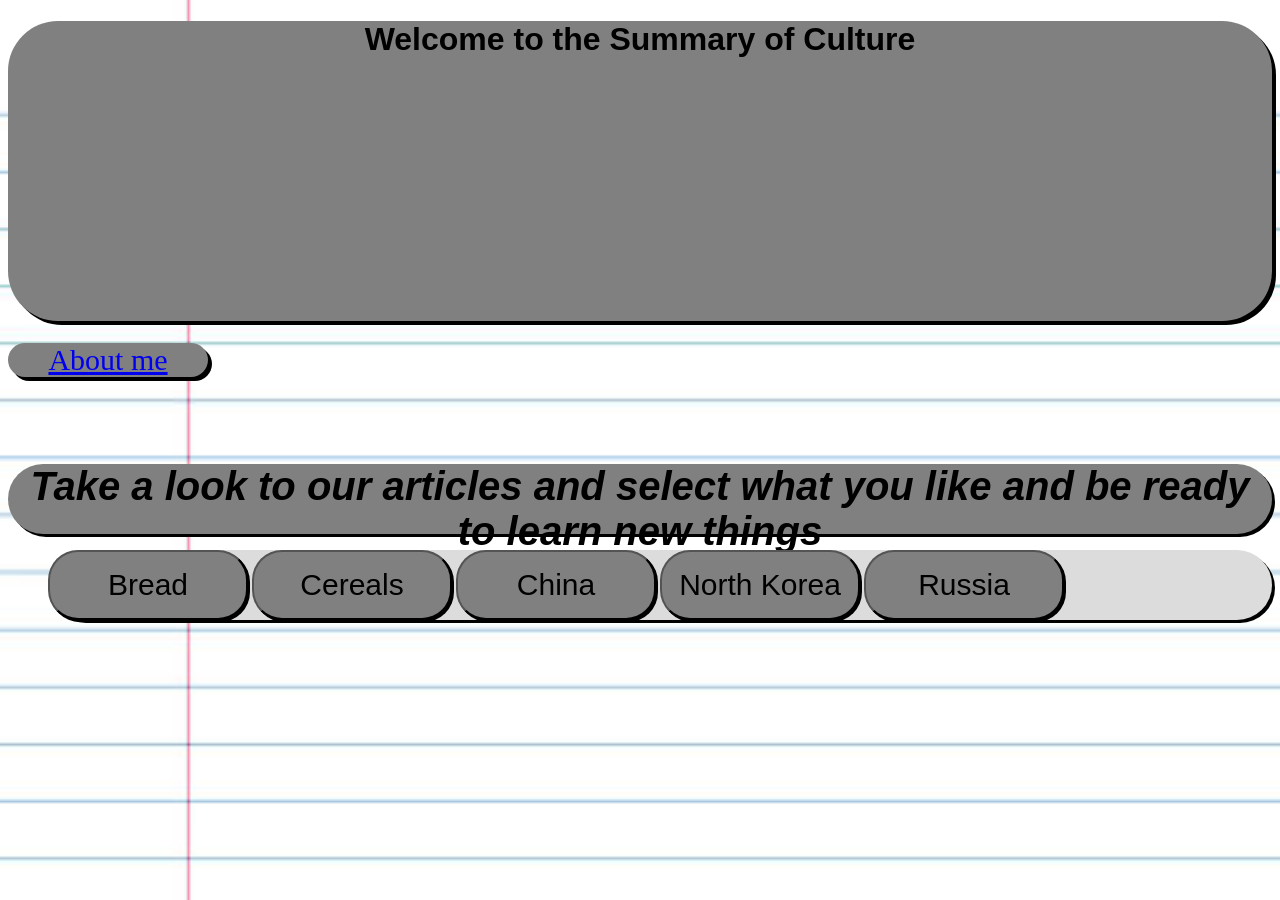
<file: index.html>
<!DOCTYPE html>

<html>
    <head>
        <title>Summary of Culture - Main</title>

        <meta name="viewport" content="width=device-width, initial-scale=1.0">


        <h1 class="Title"><div class="MainDiv">Welcome to the Summary of Culture</div></h1>
        
        <link rel="stylesheet" href="StyleSheets/stylemain.css">
        
        <div class="AboutMe"><a href="aboutMe.html">About me</a></div>

    </head>
    <body>
        <br>

        <br>

        <br>

        <div class="helpme"><h2 class="Text">Take a look to our articles and select what you like and be ready to learn new things</h2></div>


        <ul class="Articles">
            <dt><div class="hello">
                <a href="bread.html"><button class="Button">Bread</button></a>
                <a href="cereal.html"><button class="Button">Cereals</button></a>
                <a href="cina.html"><button class="Button">China</button></a>
                <a href="northkorea.html"><button class="Button">North Korea</button></a>
                <a href="Russia.html"><button class="Button">Russia</button></a>
            </div></dt>
        
        </ul>
    </body>
</html>
</file>
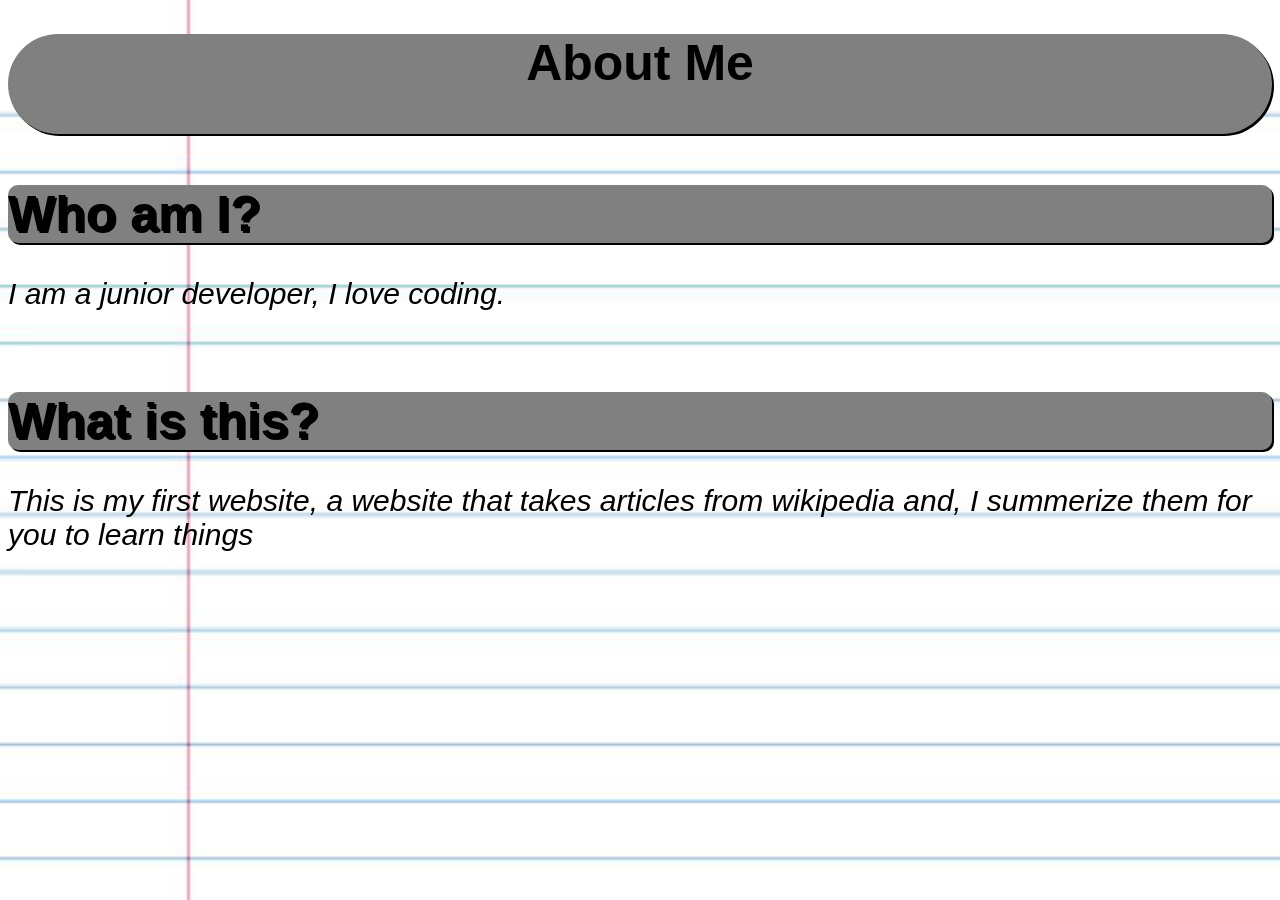
<file: aboutMe.html>
<!DOCTYPE html>
<html>
    <head>
        <title>Summary of Culture</title>
        <div class="Teit"><h1 class="title">About Me</h1></div>
        <link rel="stylesheet" href="StyleSheets/me.css">
        <br>
        <meta name="viewport" content="device-width, initial-scale=1.0">
    </head>

    <body>
        <h1 class="h1">Who am I?</h1>
        <p class="Text">I am a junior developer, I love coding.</p>

        <br>

        <h1 class="h1">What is this?</h1>
        <p class="Text">This is my first website, a website that takes articles from wikipedia and, I summerize them for you to learn things</p>
        
    </body>
</html>
</file>
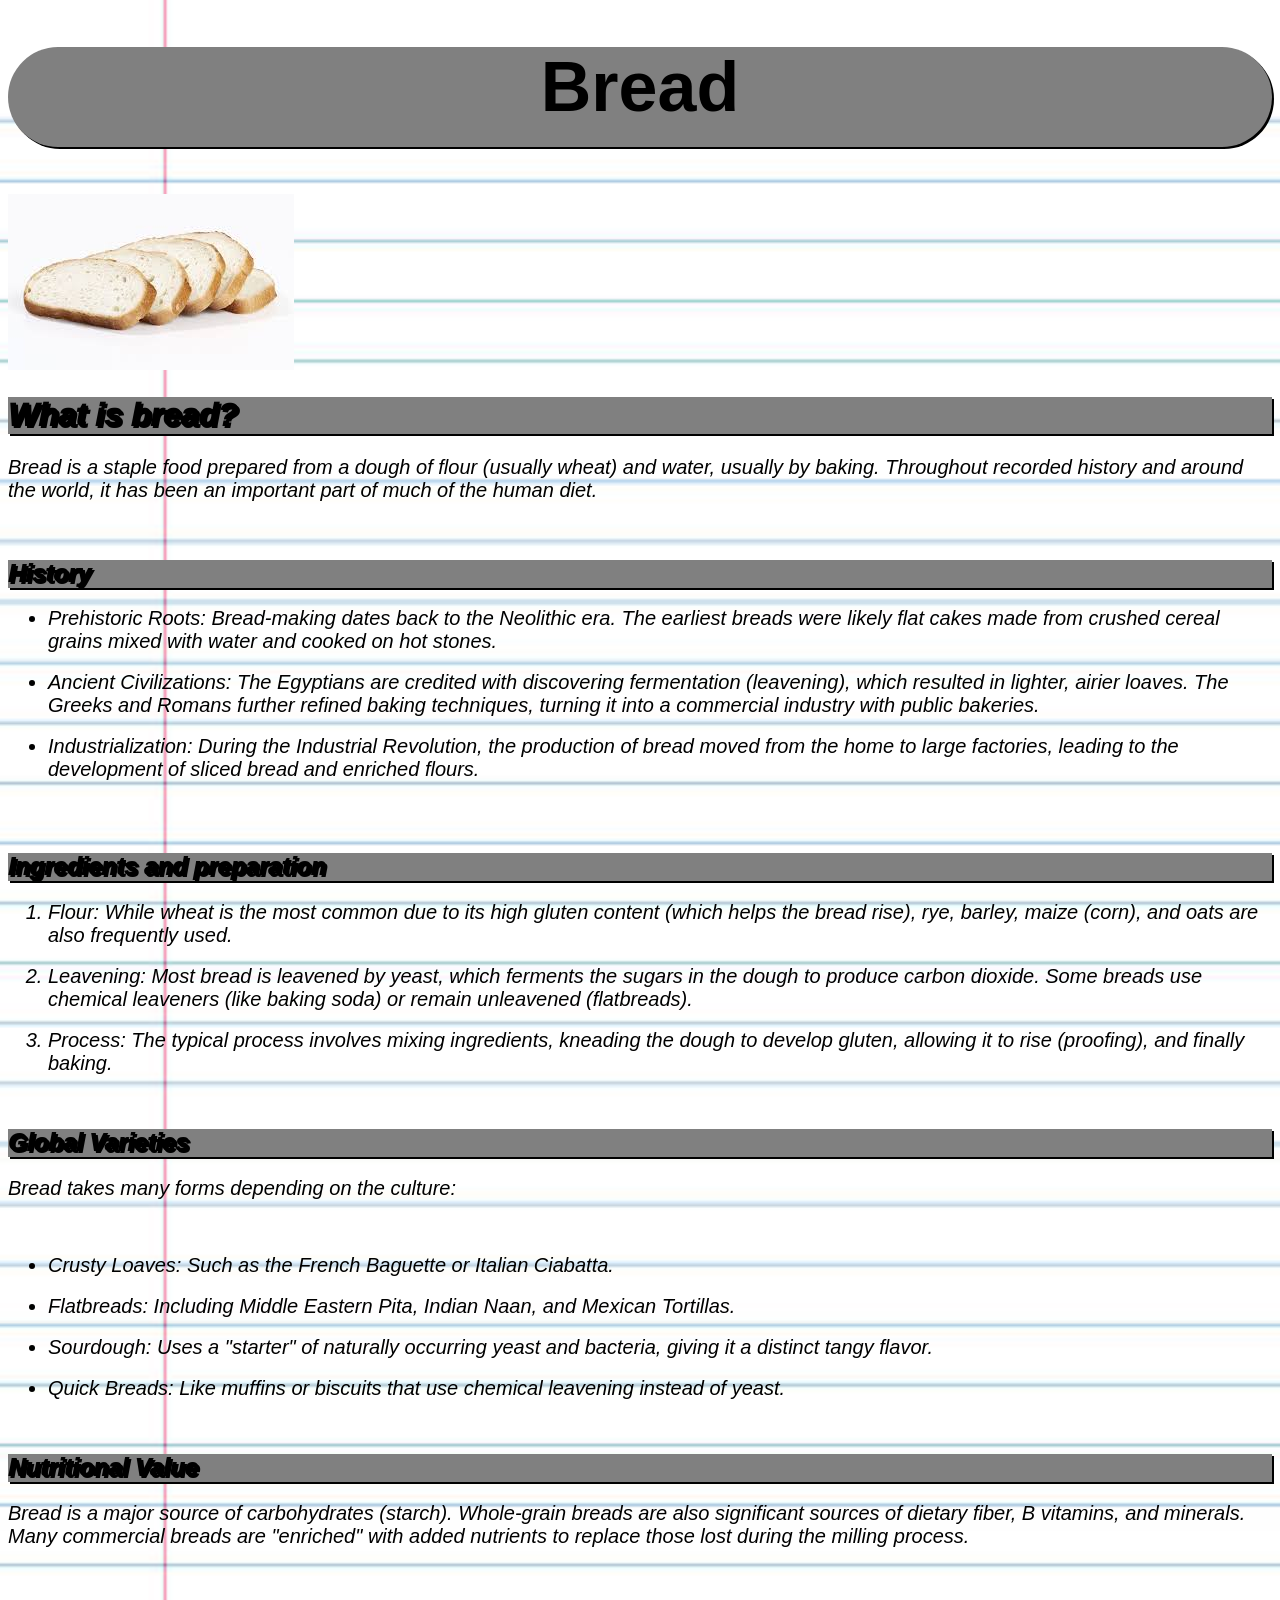
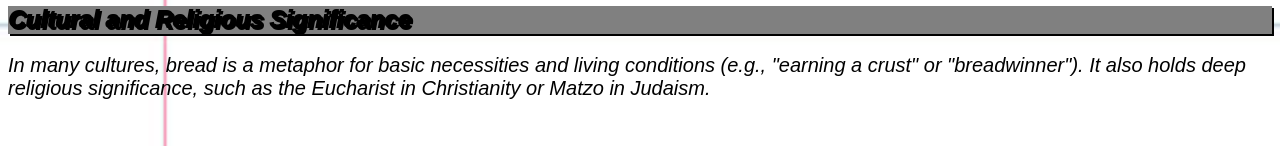
<file: bread.html>
<!DOCTYPE html>

<html>
    <head>
        <title>Summary of Culture - Bread</title>
        <h1 class="Title2"><div class="Title">Bread</div></h1>
        <link rel="stylesheet" href="StyleSheets/bread.css">

        <meta name="viewport" content="device-width, initial-scale=1.0">
    </head>


    <body>

        <img src="Assets/pane.jpg" class="Pane">
        <button class="egg" onclick="click2()">Easter Egg</button>

        <script>
            function click2(){
                let img = document.getElementsByClassName("Pane")[0];


                if (img.src.match("Assets/pane.jpg")) {
                    img.src = "Assets/uawshfiureahwtuhf8odsvhyushgioahew89fyq3ur9osfudg08pqh4weirufd08awsgyu.jpg";
                } else {
                    img.src = "Assets/pane.jpg";
                }
            }

        </script>
        
        <h1 class="Headers">What is bread?</h3>
        <p class="Text">Bread is a staple food prepared from a dough of flour (usually wheat) and water, usually by baking. Throughout recorded history and around the world, it has been an important part of much of the human diet.</p>
        <br>

        <h2 class="Headers">History</h2>
        <ul>
            <li class="Text">Prehistoric Roots: Bread-making dates back to the Neolithic era. The earliest breads were likely flat cakes made from crushed cereal grains mixed with water and cooked on hot stones.</li>
            <br>
            <li class="Text">Ancient Civilizations: The Egyptians are credited with discovering fermentation (leavening), which resulted in lighter, airier loaves. The Greeks and Romans further refined baking techniques, turning it into a commercial industry with public bakeries.</li>
            <br>
            <li class="Text">Industrialization: During the Industrial Revolution, the production of bread moved from the home to large factories, leading to the development of sliced bread and enriched flours.</li>
            <br>
        </ul>
        <br>

        <h2 class="Headers">Ingredients and preparation</h2>
        <ol>
            <li class="Text">Flour: While wheat is the most common due to its high gluten content (which helps the bread rise), rye, barley, maize (corn), and oats are also frequently used.</li>
            <br>
            <li class="Text">Leavening: Most bread is leavened by yeast, which ferments the sugars in the dough to produce carbon dioxide. Some breads use chemical leaveners (like baking soda) or remain unleavened (flatbreads).</li>
            <br>
            <li class="Text">Process: The typical process involves mixing ingredients, kneading the dough to develop gluten, allowing it to rise (proofing), and finally baking.</li>
        </ol>

        <br>
        <h2 class="Headers">Global Varieties</h2>
        <p class="Text">Bread takes many forms depending on the culture:</p>
        <br>

        <ul>
            <li class="Text">Crusty Loaves: Such as the French Baguette or Italian Ciabatta.</li>
            <br>
            <li class="Text">Flatbreads: Including Middle Eastern Pita, Indian Naan, and Mexican Tortillas.</li>
            <br>
            <li class="Text">Sourdough: Uses a "starter" of naturally occurring yeast and bacteria, giving it a distinct tangy flavor.</li>
            <br>
            <li class="Text">Quick Breads: Like muffins or biscuits that use chemical leavening instead of yeast.</li>
        
        </ul>

        <br>

        <h2 class="Headers">Nutritional Value</h2>
        <p class="Text">Bread is a major source of carbohydrates (starch). Whole-grain breads are also significant sources of dietary fiber, B vitamins, and minerals. Many commercial breads are "enriched" with added nutrients to replace those lost during the milling process.</p>
        <br>

        <h2 class="Headers">Cultural and Religious Significance</h2>
        <p class="Text">In many cultures, bread is a metaphor for basic necessities and living conditions (e.g., "earning a crust" or "breadwinner"). It also holds deep religious significance, such as the Eucharist in Christianity or Matzo in Judaism.</p>
        <br>

    </body>
</html>
</file>
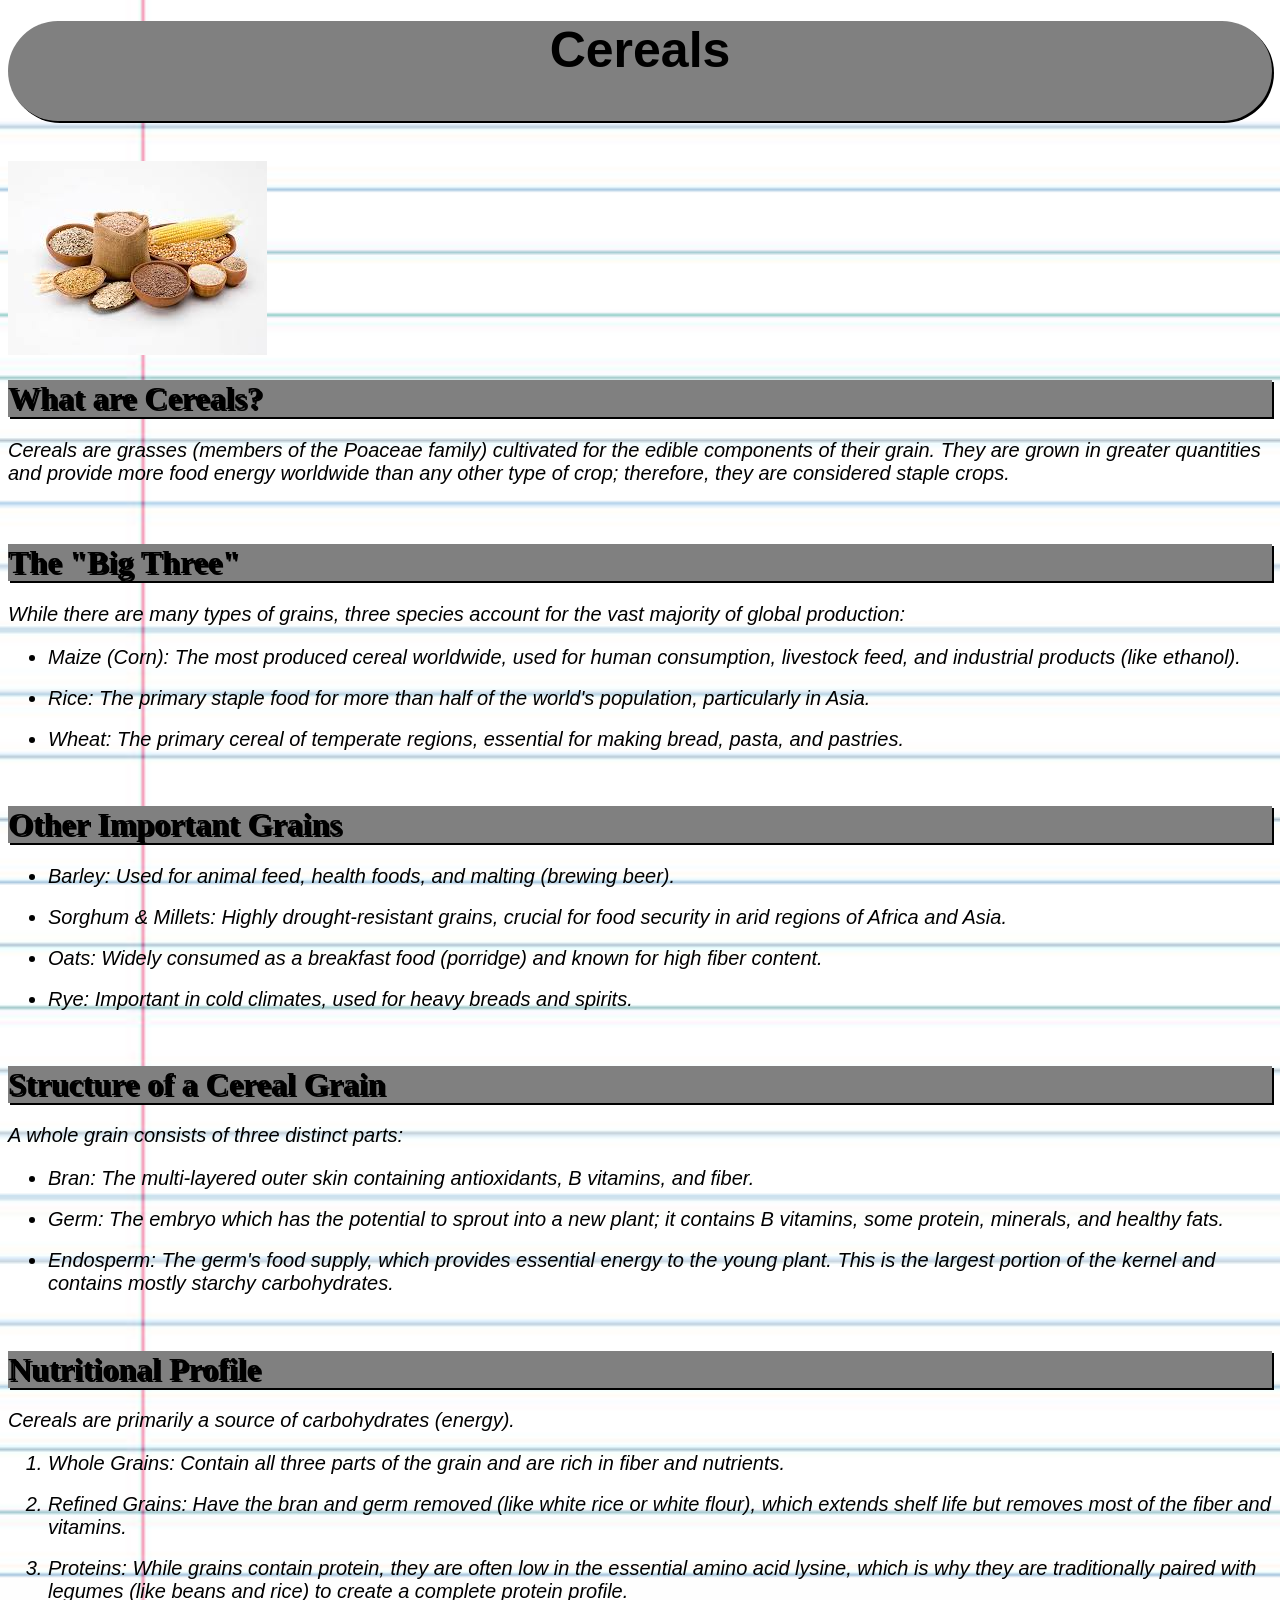
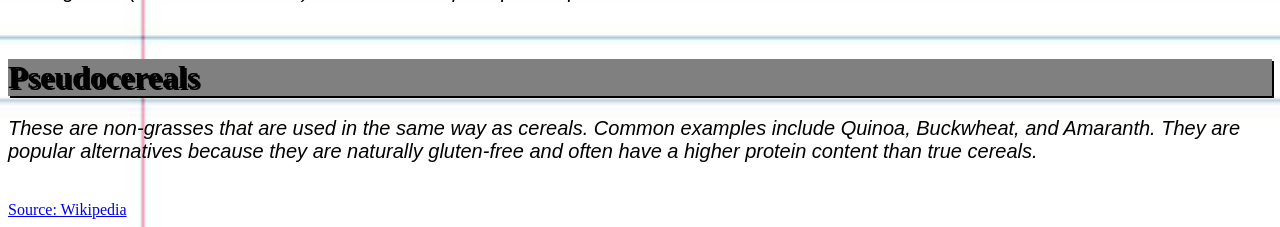
<file: cereal.html>
<!DOCTYPE html>

<html>
    <head>
        <title>Summary of Culture - Cereals</title>
        <link rel="stylesheet" href="StyleSheets/cereal.css">
        
        <h1 class="Title"><div class="Title2">Cereals</div></h1>

        <meta name="viewport" content="device-width, initial-scale=1.0">

        <br>
    </head>

    <body>

        <img src="Assets/cereals.jpg">

        <h1 class="h">What are Cereals?</h1>

        <p class="Text">Cereals are grasses (members of the Poaceae family) cultivated for the edible components of their grain. They are grown in greater quantities and provide more food energy worldwide than any other type of crop; therefore, they are considered staple crops.</p>

        <br>

        <h1 class="h">The "Big Three"</h1>

        <p class="Text">While there are many types of grains, three species account for the vast majority of global production:</p>

        <ul>
            <li class="Text">Maize (Corn): The most produced cereal worldwide, used for human consumption, livestock feed, and industrial products (like ethanol).</li>
            <br>
            <li class="Text">Rice: The primary staple food for more than half of the world's population, particularly in Asia.</li>
            <br>
            <li class="Text">Wheat: The primary cereal of temperate regions, essential for making bread, pasta, and pastries.</li>

        </ul>

        <br>

        <h1 class="h">Other Important Grains</h1>
        
        <ul>
            <li class="Text">Barley: Used for animal feed, health foods, and malting (brewing beer).</li>
            <br>
            <li class="Text">Sorghum & Millets: Highly drought-resistant grains, crucial for food security in arid regions of Africa and Asia.</li>
            <br>
            <li class="Text">Oats: Widely consumed as a breakfast food (porridge) and known for high fiber content.</li>
            <br>
            <li class="Text">Rye: Important in cold climates, used for heavy breads and spirits.</li>
        
        </ul>

        <br>

        <h1 class="h">Structure of a Cereal Grain</h1>

        <p class="Text">A whole grain consists of three distinct parts:</p>

        <ul>
            <li class="Text">Bran: The multi-layered outer skin containing antioxidants, B vitamins, and fiber.</li>
            <br>
            <li class="Text">Germ: The embryo which has the potential to sprout into a new plant; it contains B vitamins, some protein, minerals, and healthy fats.</li>
            <br>
            <li class="Text">Endosperm: The germ's food supply, which provides essential energy to the young plant. This is the largest portion of the kernel and contains mostly starchy carbohydrates.</li>

        </ul>

        <br>

        <h1 class="h">Nutritional Profile</h1>
        <p class="Text">Cereals are primarily a source of carbohydrates (energy).</p>
        
        <ol>
            <li class="Text">Whole Grains: Contain all three parts of the grain and are rich in fiber and nutrients.</li>
            <br>
            <li class="Text">Refined Grains: Have the bran and germ removed (like white rice or white flour), which extends shelf life but removes most of the fiber and vitamins.</li>
            <br>
            <li class="Text">Proteins: While grains contain protein, they are often low in the essential amino acid lysine, which is why they are traditionally paired with legumes (like beans and rice) to create a complete protein profile.</li>

        </ol>

        <br>

        <h1 class="h">Pseudocereals</h1>

        <p class="Text">These are non-grasses that are used in the same way as cereals. Common examples include Quinoa, Buckwheat, and Amaranth. They are popular alternatives because they are naturally gluten-free and often have a higher protein content than true cereals.</p>
        
        <br>

        <div class="sourcs"><a href="https://it.wikipedia.org/wiki/Cereali">Source: Wikipedia</a></div>
    </body>
</html>
</file>
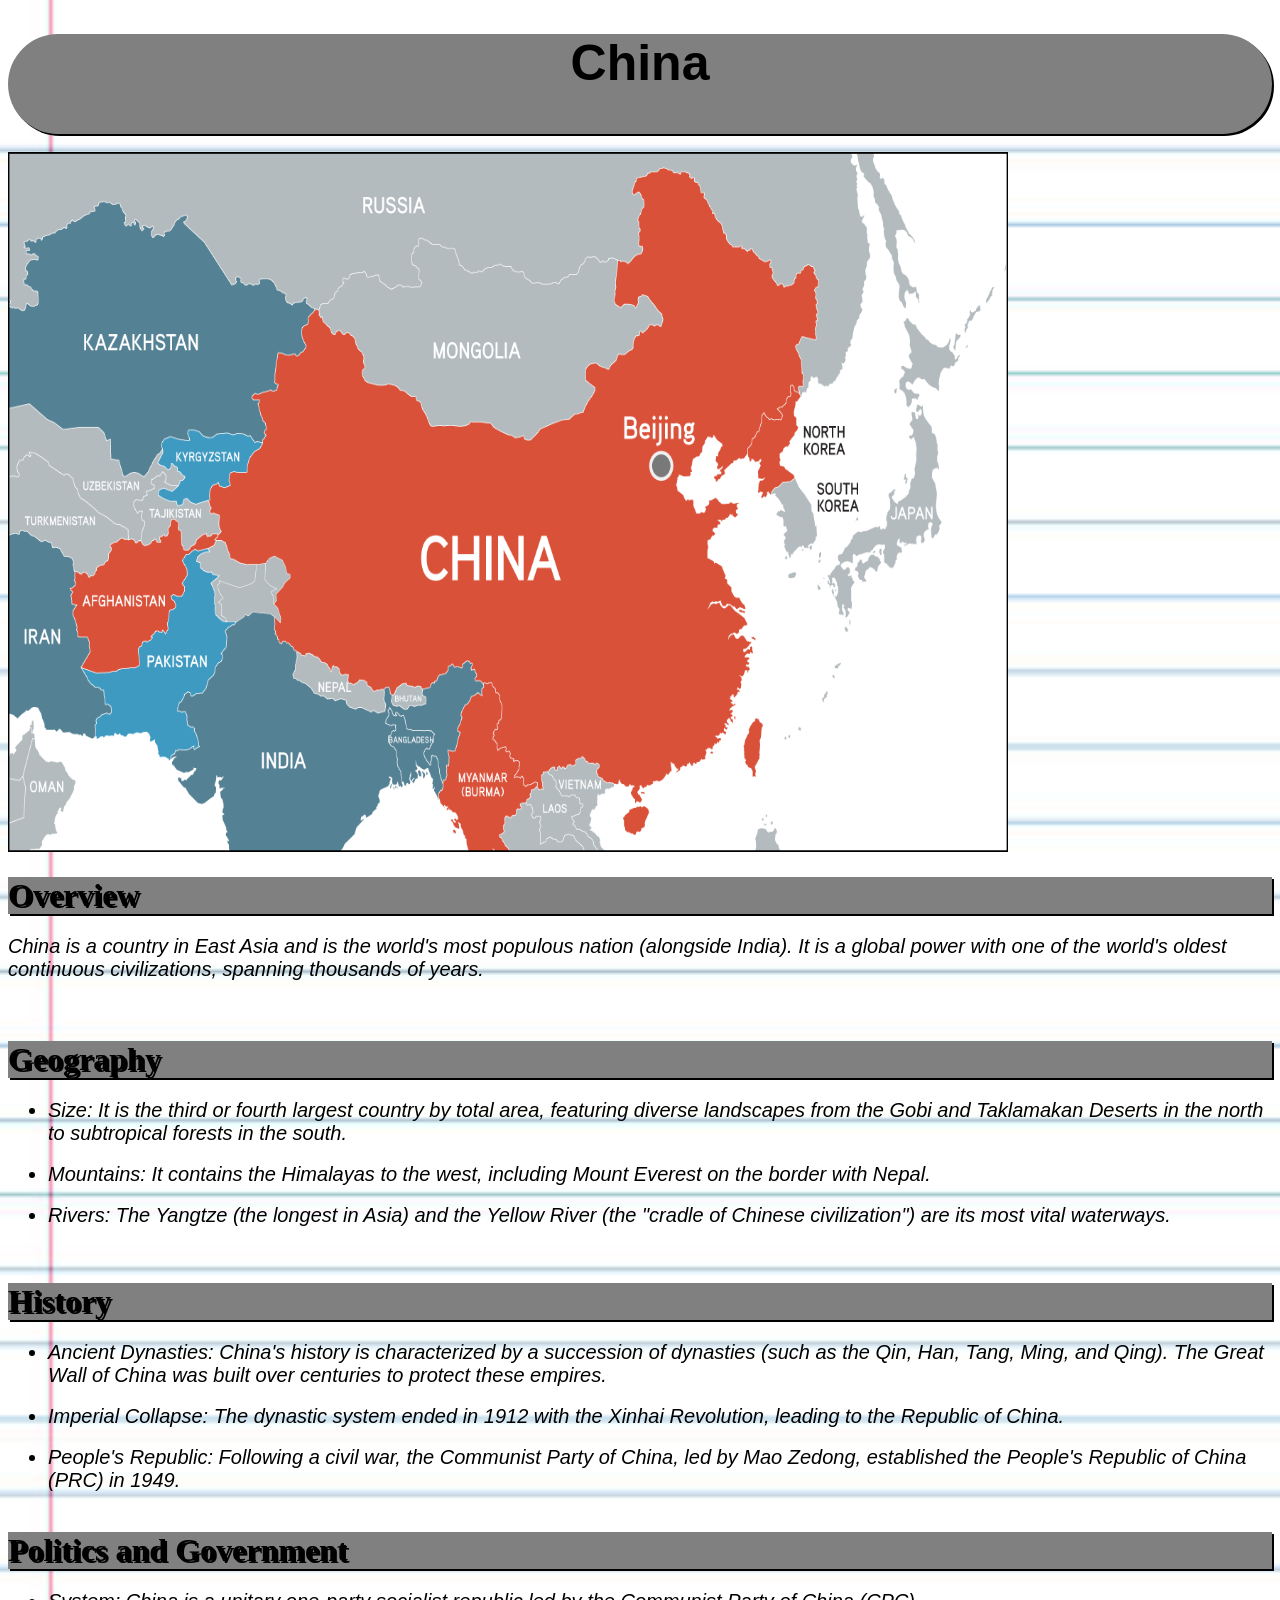
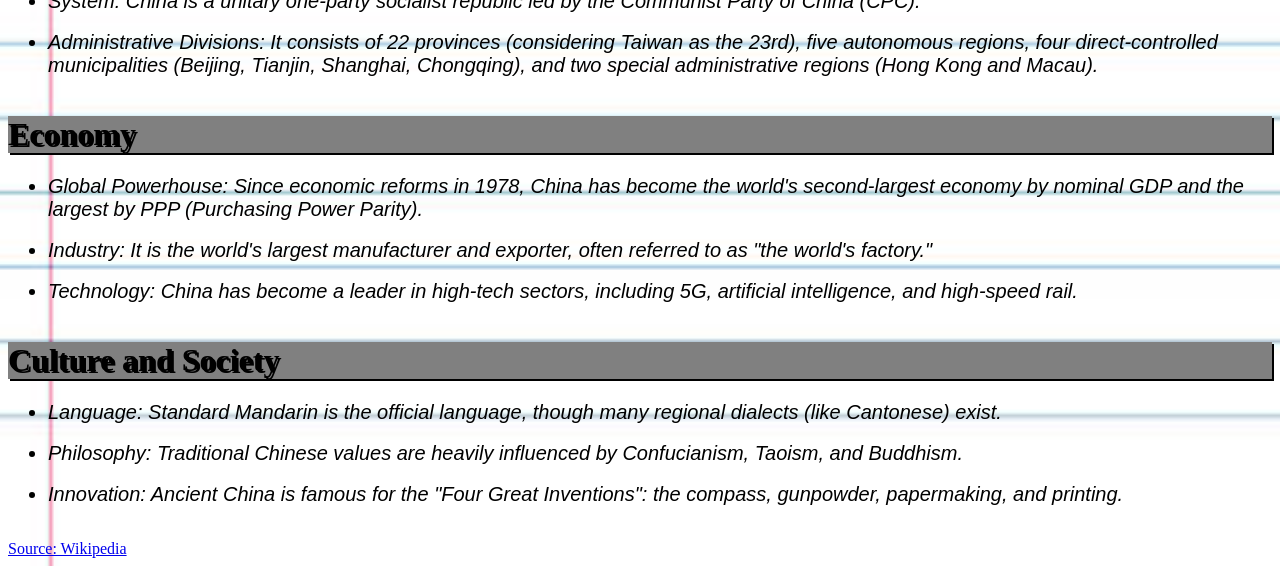
<file: cina.html>
<!DOCTYPE html>
<html>
    <head>
        <title>Summary of culture - China</title>
        <div class="title1"><h1 class="title2">China</h1></div>
        <link rel="stylesheet" href="StyleSheets/cina.css">
        <br>

        <meta name="viewport" content="device-width, initial-scale=1.0">
    </head>

    <body>

        <img src="Assets/China.png" class="china">
        <button class="button" onclick="click3()"></button>

        <script>
            function click3(){
                let img = document.getElementsByClassName("china")[0];

                if(img.src.match("Assets/China.png")) {
                    img.src = "Assets/idkman.png";
                } else {
                    img.src = "Assets/China.png"
                }

            }
        </script>

        <h1 class="h1">Overview</h1>
        <p class="Text">China is a country in East Asia and is the world's most populous nation (alongside India). It is a global power with one of the world's oldest continuous civilizations, spanning thousands of years.</p>

        <br>

        <h1 class="h1">Geography</h1>
        <ul>
            <li class="Text">Size: It is the third or fourth largest country by total area, featuring diverse landscapes from the Gobi and Taklamakan Deserts in the north to subtropical forests in the south.</li>
            <br>
            <li class="Text">Mountains: It contains the Himalayas to the west, including Mount Everest on the border with Nepal.</li>
            <br>
            <li class="Text">Rivers: The Yangtze (the longest in Asia) and the Yellow River (the "cradle of Chinese civilization") are its most vital waterways.</li>
        </ul>

        <br>

        <h1 class="h1">History</h1>
        <ul>
            <li class="Text">Ancient Dynasties: China's history is characterized by a succession of dynasties (such as the Qin, Han, Tang, Ming, and Qing). The Great Wall of China was built over centuries to protect these empires.</li>
            <br>
            <li class="Text">Imperial Collapse: The dynastic system ended in 1912 with the Xinhai Revolution, leading to the Republic of China.</li>
            <br>
            <li class="Text">People's Republic: Following a civil war, the Communist Party of China, led by Mao Zedong, established the People's Republic of China (PRC) in 1949.</li>
            <br>
        </ul>

        

        <h1 class="h1">Politics and Government</h1>
        <ul>
            <li class="Text">System: China is a unitary one-party socialist republic led by the Communist Party of China (CPC).</li>
            <br>
            <li class="Text">Administrative Divisions: It consists of 22 provinces (considering Taiwan as the 23rd), five autonomous regions, four direct-controlled municipalities (Beijing, Tianjin, Shanghai, Chongqing), and two special administrative regions (Hong Kong and Macau).</li>
            <br>
        </ul>

        <h1 class="h1">Economy</h1>
        <ul>
            <li class="Text">Global Powerhouse: Since economic reforms in 1978, China has become the world's second-largest economy by nominal GDP and the largest by PPP (Purchasing Power Parity).</li>
            <br>
            <li class="Text">Industry: It is the world's largest manufacturer and exporter, often referred to as "the world's factory."</li>
            <br>
            <li class="Text">Technology: China has become a leader in high-tech sectors, including 5G, artificial intelligence, and high-speed rail.</li>
            <br>
        </ul>

        <h1 class="h1">Culture and Society</h1>
        <ul>
            <li class="Text">Language: Standard Mandarin is the official language, though many regional dialects (like Cantonese) exist.</li>
            <br>
            <li class="Text">Philosophy: Traditional Chinese values are heavily influenced by Confucianism, Taoism, and Buddhism.</li>
            <br>
            <li class="Text">Innovation: Ancient China is famous for the "Four Great Inventions": the compass, gunpowder, papermaking, and printing.</li>

        </ul>
        <br>
        <a href="https://it.wikipedia.org/wiki/Cina">Source: Wikipedia</a>
    </body>
</html>
</file>
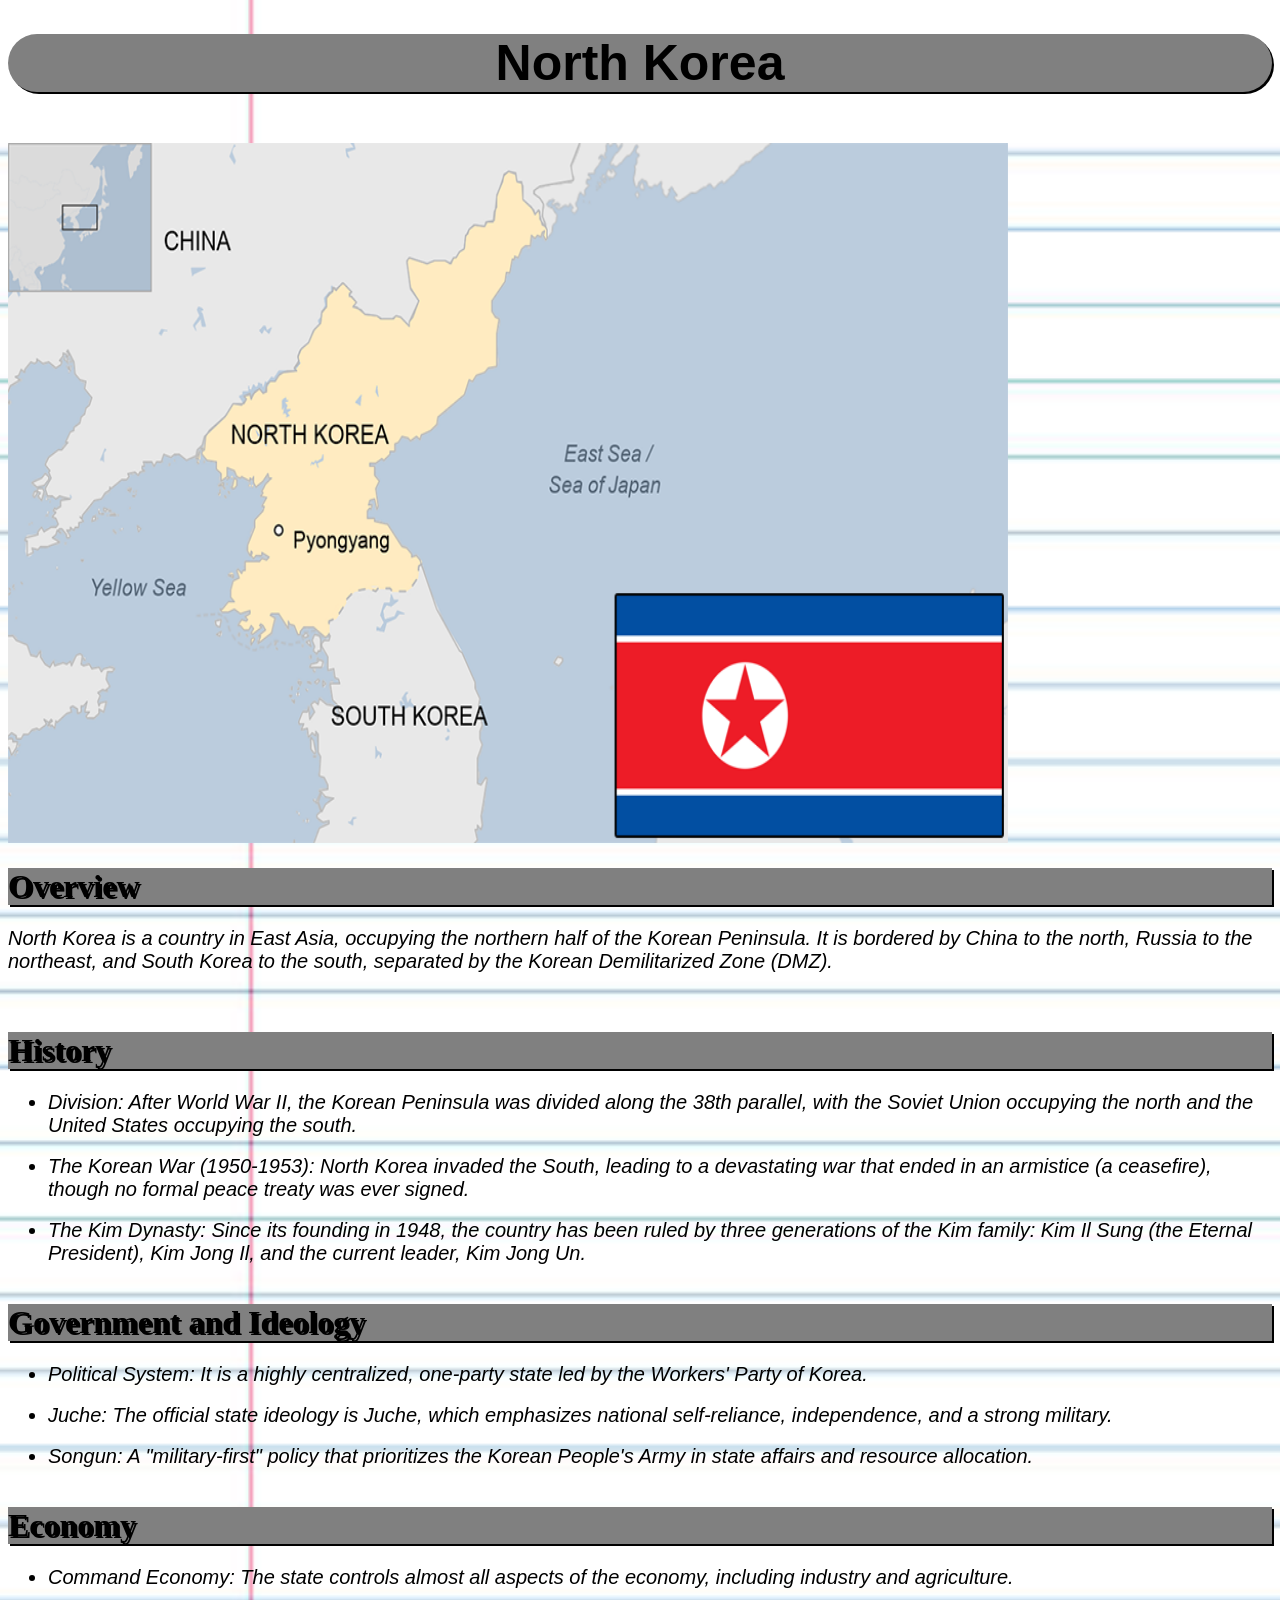
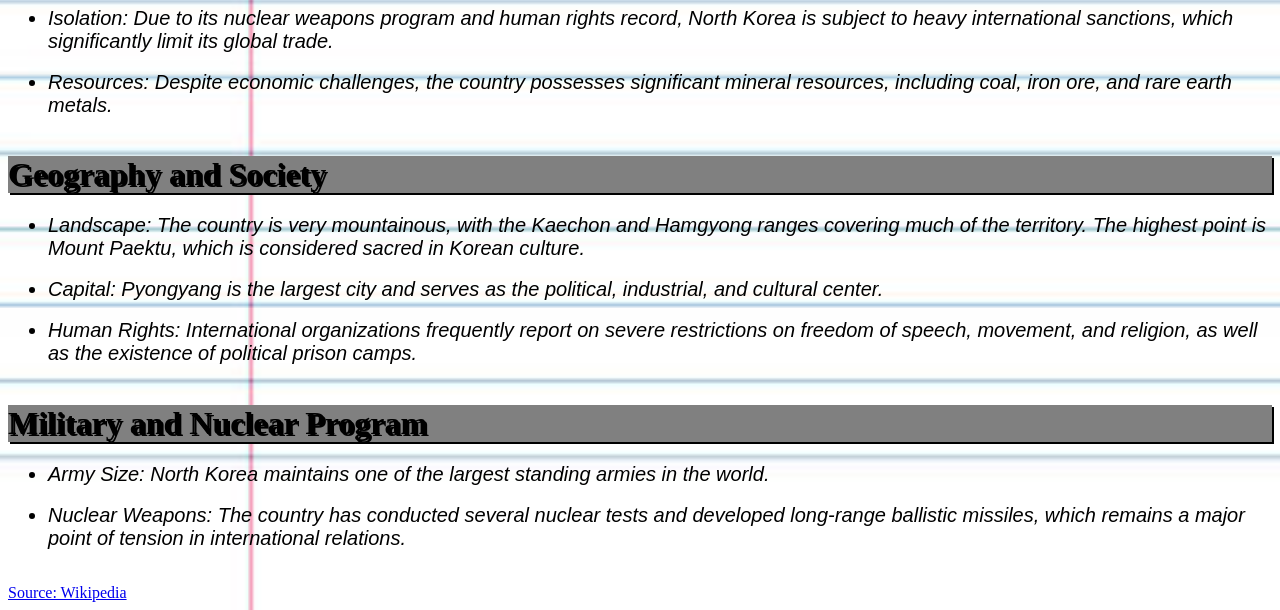
<file: northkorea.html>
<!DOCTYPE html>
<html>
    <head>
        <meta name="viewport" content="device-width, initial-scale=1.0">
        <title>Summary of Culture - North Korea</title>
        <link rel="stylesheet" href="StyleSheets/north.css">

        <div class="div"><h1 class="title">North Korea</h1></div>
    </head>

    <body>
        <br>

        <img src="Assets/northkorea.png" class="north">
        <button class="button" onclick="click5()"></button>

        <script>
            function click5() {
                let img = document.getElementsByClassName("north")[0];

                if(img.src.match("Assets/northkorea.png")) {
                    img.src = "Assets/no.png";
                } else {
                    img.src = "Assets/northkorea.png";
                }
            }
        </script>

        <h1 class="h">Overview</h1>
        <p class="text">North Korea is a country in East Asia, occupying the northern half of the Korean Peninsula. It is bordered by China to the north, Russia to the northeast, and South Korea to the south, separated by the Korean Demilitarized Zone (DMZ).</p>

        <br>

        <h1 class="h">History</h1>
        <ul>
            <li class="text">Division: After World War II, the Korean Peninsula was divided along the 38th parallel, with the Soviet Union occupying the north and the United States occupying the south.</li>
            <br>
            <li class="text">The Korean War (1950-1953): North Korea invaded the South, leading to a devastating war that ended in an armistice (a ceasefire), though no formal peace treaty was ever signed.</li>
            <br>
            <li class="text">The Kim Dynasty: Since its founding in 1948, the country has been ruled by three generations of the Kim family: Kim Il Sung (the Eternal President), Kim Jong Il, and the current leader, Kim Jong Un.</li>
            <br>
        </ul>

        <h1 class="h">Government and Ideology</h1>
        <ul>
            <li class="text">Political System: It is a highly centralized, one-party state led by the Workers' Party of Korea.</li>
            <br>
            <li class="text">Juche: The official state ideology is Juche, which emphasizes national self-reliance, independence, and a strong military.</li>
            <br>
            <li class="text">Songun: A "military-first" policy that prioritizes the Korean People's Army in state affairs and resource allocation.</li>
            <br>
        </ul>

        <h1 class="h">Economy</h1>

        <ul>
            <li class="text">Command Economy: The state controls almost all aspects of the economy, including industry and agriculture.</li>
            <br>
            <li class="text">Isolation: Due to its nuclear weapons program and human rights record, North Korea is subject to heavy international sanctions, which significantly limit its global trade.</li>
            <br>
            <li class="text">Resources: Despite economic challenges, the country possesses significant mineral resources, including coal, iron ore, and rare earth metals.</li>
            <br>
        </ul>

        <h1 class="h">Geography and Society</h1>

        <ul>
            <li class="text">Landscape: The country is very mountainous, with the Kaechon and Hamgyong ranges covering much of the territory. The highest point is Mount Paektu, which is considered sacred in Korean culture.</li>
            <br>
            <li class="text">Capital: Pyongyang is the largest city and serves as the political, industrial, and cultural center.</li>
            <br>
            <li class="text">Human Rights: International organizations frequently report on severe restrictions on freedom of speech, movement, and religion, as well as the existence of political prison camps.</li>
            <br>
        </ul>

        <h1 class="h">Military and Nuclear Program</h1>

        <ul>
            <li class="text">Army Size: North Korea maintains one of the largest standing armies in the world.</li>
            <br>
            <li class="text">Nuclear Weapons: The country has conducted several nuclear tests and developed long-range ballistic missiles, which remains a major point of tension in international relations.</li>
            <br>
        </ul>

        <a href="https://en.wikipedia.org/wiki/North_Korea">Source: Wikipedia</a>
    </body>
</html>
</file>
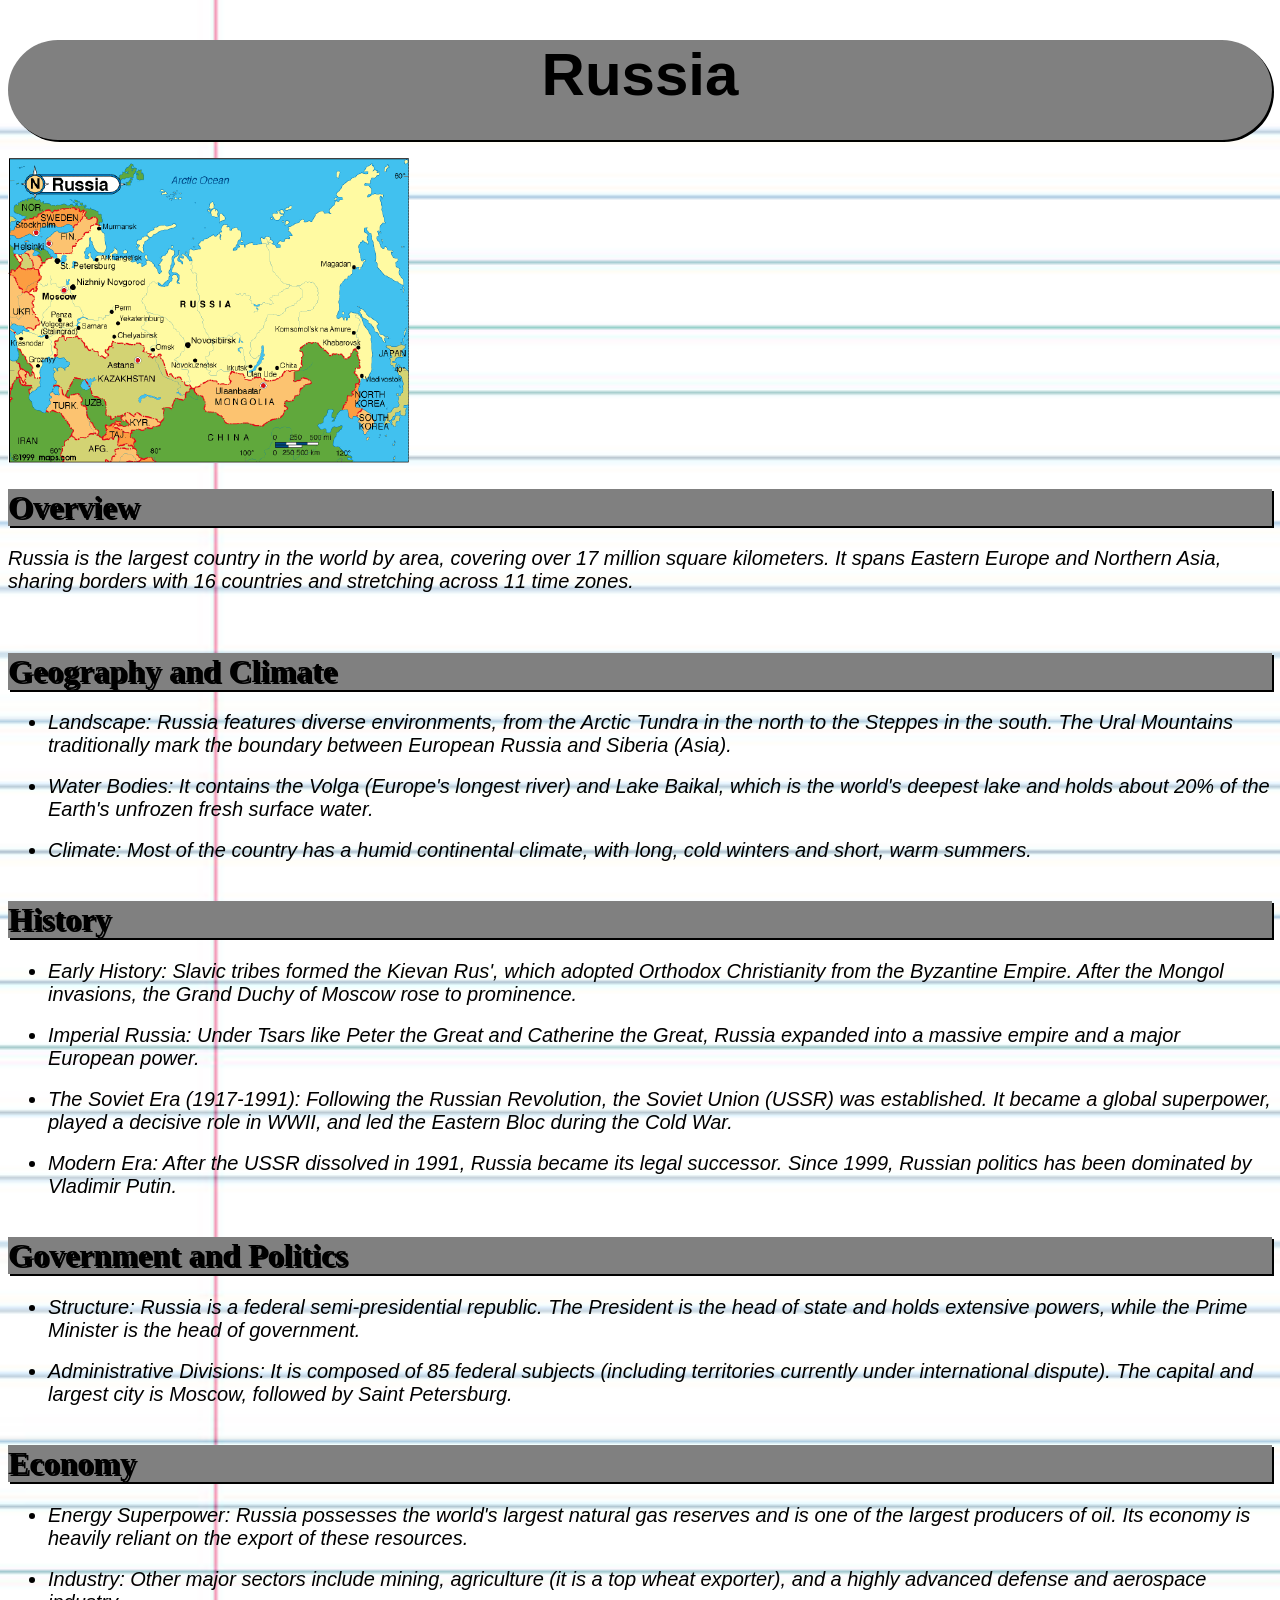
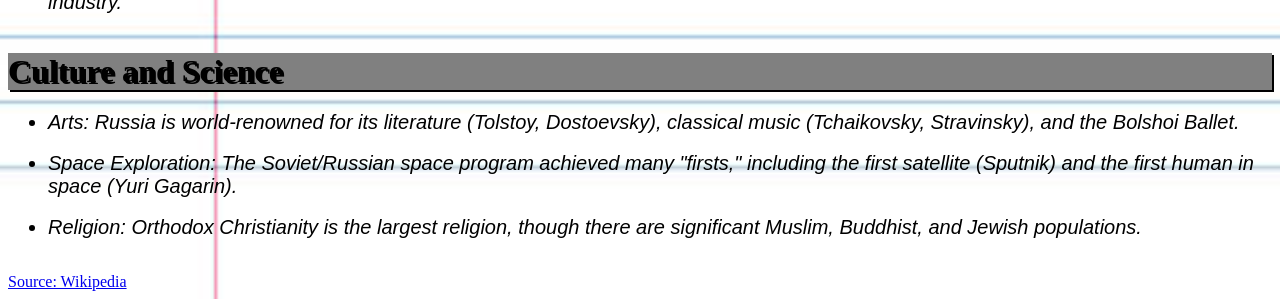
<file: Russia.html>
<!DOCTYPE html>
<html>
    <head>
        <title>Summary of Culture - Russia</title>

        <meta name="viewport" content="device-width, initial-scale=1.0">

        <link rel="stylesheet", href="StyleSheets/russia.css">

        <div class="div"><h1 class="head">Russia</h1></div>
        
    </head>

    <body>

        <br>

        <img src="Assets/Russia.gif">
        
        <h1 class="h">Overview</h1>
        <p class="text">Russia is the largest country in the world by area, covering over 17 million square kilometers. It spans Eastern Europe and Northern Asia, sharing borders with 16 countries and stretching across 11 time zones.</p>

        <br>

        <h1 class="h">Geography and Climate</h1>
        <ul>
            <li class="text">Landscape: Russia features diverse environments, from the Arctic Tundra in the north to the Steppes in the south. The Ural Mountains traditionally mark the boundary between European Russia and Siberia (Asia).</li>
            <br>
            <li class="text">Water Bodies: It contains the Volga (Europe's longest river) and Lake Baikal, which is the world's deepest lake and holds about 20% of the Earth's unfrozen fresh surface water.</li>
            <br>
            <li class="text">Climate: Most of the country has a humid continental climate, with long, cold winters and short, warm summers.</li>
            <br>
        </ul>

        <h1 class="h">History</h1>
        <ul>
            <li class="text">Early History: Slavic tribes formed the Kievan Rus', which adopted Orthodox Christianity from the Byzantine Empire. After the Mongol invasions, the Grand Duchy of Moscow rose to prominence.</li>
            <br>
            <li class="text">Imperial Russia: Under Tsars like Peter the Great and Catherine the Great, Russia expanded into a massive empire and a major European power.</li>
            <br>
            <li class="text">The Soviet Era (1917-1991): Following the Russian Revolution, the Soviet Union (USSR) was established. It became a global superpower, played a decisive role in WWII, and led the Eastern Bloc during the Cold War.</li>
            <br>
            <li class="text">Modern Era: After the USSR dissolved in 1991, Russia became its legal successor. Since 1999, Russian politics has been dominated by Vladimir Putin.</li>
            <br>
        </ul>

        <h1 class="h">Government and Politics</h1>
        <ul>
            <li class="text">Structure: Russia is a federal semi-presidential republic. The President is the head of state and holds extensive powers, while the Prime Minister is the head of government.</li>
            <br>
            <li class="text">Administrative Divisions: It is composed of 85 federal subjects (including territories currently under international dispute). The capital and largest city is Moscow, followed by Saint Petersburg.</li>
            <br>
        </ul>

        <h1 class="h">Economy</h1>
        <ul>
            <li class="text">Energy Superpower: Russia possesses the world's largest natural gas reserves and is one of the largest producers of oil. Its economy is heavily reliant on the export of these resources.</li>
            <br>
            <li class="text">Industry: Other major sectors include mining, agriculture (it is a top wheat exporter), and a highly advanced defense and aerospace industry.</li>
            <br>
        </ul>

        <h1 class="h">Culture and Science</h1>
        <ul>
            <li class="text">Arts: Russia is world-renowned for its literature (Tolstoy, Dostoevsky), classical music (Tchaikovsky, Stravinsky), and the Bolshoi Ballet.</li>
            <br>
            <li class="text">Space Exploration: The Soviet/Russian space program achieved many "firsts," including the first satellite (Sputnik) and the first human in space (Yuri Gagarin).</li>
            <br>
            <li class="text">Religion: Orthodox Christianity is the largest religion, though there are significant Muslim, Buddhist, and Jewish populations.</li>
        </ul>

        <br>

        <a href="https://it.wikipedia.org/wiki/Russia">Source: Wikipedia</a>

    </body>
</html>
</file>
<file: StyleSheets/stylemain.css>
.Title{
    text-align: center;
    font-family: 'Gill Sans', 'Gill Sans MT', Calibri, 'Trebuchet MS', sans-serif;
    font-weight: 2100;
    
}
.MainDiv{
    height: 300px;
    background-color: gray;
    border-radius: 50px;
    border-width: 5px;
    box-shadow: 4px 4px black;
}
.AboutMe{
    font-size: 30px;
    text-align: center;
    background-color: gray;
    width: 200px;
    border-radius: 50px;
    border-width: 3px;
    box-shadow: 4px 4px black;
    
}

.Text{
    text-align: center;
    font-family: 'Gill Sans', 'Gill Sans MT', Calibri, 'Trebuchet MS', sans-serif;
    font-style: italic;
    font-size: 40px;
    font-weight: 700;
}

.Button{
    background-color: gray;
    border-radius: 30px;
    width: 200px;
    height: 70px;
    font-size: 30px;
    box-shadow: 2px 2px black;
    
}

.hello {
    background-color: gainsboro;
    height: 70px;
    border-radius: 50px;
    box-shadow: 3px 3px black;
}

.Button:hover{
    transition: 0.3s;
    background-color: ghostwhite;
    opacity: 0.6;
    
    cursor: pointer;
}

body {
    background-image: url("Quaderno.jpg");
    background-repeat: no-repeat;
    background-attachment: relative;
    background-size: cover;
}


.helpme {
    height: 70px;
    border-radius: 50px;
    background-color: gray;
    box-shadow: 3px 3px black;
}



@media (max-width: 600px) {
    .MainDiv {
        height: auto;
        padding: 20px;
        width: 90%;
        margin: 0 auto;
    }

    .AboutMe, .Button {
        width: 80%;
        height: auto;
        min-height: 60px;
        margin: 10px auto;
        display: block;
        padding: 10px;
    }

    .Text {
        font-size: 24px;
        height: auto;
    }

    .hello, .helpme {
        width: 90%;
        height: auto;
        min-height: 60px;
        margin: 10px auto;
        display: block;
    }

    .Title {
        font-size: 35px;
    }
}
</file>
<file: StyleSheets/me.css>
.title {
    text-align: center;
    font-family: 'Gill Sans', 'Gill Sans MT', Calibri, 'Trebuchet MS', sans-serif;
    font-size: 50px;
}

.Teit {
    background-color: gray;
    border-radius: 50px;
    height: 100px;
    box-shadow: 2px 2px black;

}

.h1 {
    font-family: 'Gill Sans', 'Gill Sans MT', Calibri, 'Trebuchet MS', sans-serif;
    font-size: 50px;
    background-color: gray;
    box-shadow: 2px 2px black;
    text-shadow: 2px 2px black;
    border-radius: 10px;
}

.Text {
    font-family: 'Gill Sans', 'Gill Sans MT', Calibri, 'Trebuchet MS', sans-serif;
    font-style: italic;
    font-size: 30px;
}


body {
    background-image: url("Quaderno.jpg");
    background-repeat: no-repeat;
    background-attachment: relative;
    background-size: cover;
}
</file>
<file: StyleSheets/bread.css>
.Title2{
    text-align: center;
    font-family: 'Gill Sans', 'Gill Sans MT', Calibri, 'Trebuchet MS', sans-serif;
    font-size: 70px;
}

.Title{
    background-color: gray;
    border-radius: 50px;
    width: 1900;
    height: 100px;
    box-shadow: 2px 2px black;
}

.Headers{
    font-style: italic;
    font-weight: 1000;
    font-family: 'Gill Sans', 'Gill Sans MT', Calibri, 'Trebuchet MS', sans-serif;
    background-color: gray;
    text-shadow: 2px 2px black;
    box-shadow: 2px 2px black;
}

.Text{
    font-family: 'Gill Sans', 'Gill Sans MT', Calibri, 'Trebuchet MS', sans-serif;
    font-size: 20px;
    font-style: italic;
    font-weight: 500;
}

body{
    background-image: url(Quaderno.jpg);
    background-repeat: no-repeat;
    background-size: cover;
    background-position: center;
    background-attachment: relative;
}

.pane{
    opacity: 0.3;
}

.egg{
    opacity: 0;
}



.egg:hover{
    cursor: pointer;
}


@media (max-width: 600px) {
    
    
    .Title {
        width: 95%;          
        height: auto;         
        margin: 10px auto;    
        padding: 10px;        
        border-radius: 20px;  
    }

    
    .Title2 {
        font-size: 30px;      
        line-height: 1.2;     
    }

    
    .Headers {
        width: 90%;
        margin: 15px auto;
        padding: 15px;
        display: block;      
        font-size: 18px;
        height: auto;         
    }

    
    .Text {
        font-size: 18px;
        padding: 0 10px;
        text-align: center;   
    }

    body {
        background-attachment: scroll;
        background-size: cover;
    }
}
</file>
<file: StyleSheets/cereal.css>
.Title2 {
    text-align: center;
    background-color: gray;
    height: 100px;
    border-radius: 50px;
    font-size: 50px;
    font-family: 'Gill Sans', 'Gill Sans MT', Calibri, 'Trebuchet MS', sans-serif;
    font-weight: 800;
    box-shadow: 2px 2px black;
} 


body {
    background-image: url("Quaderno.jpg");
    background-repeat: no-repeat;
    background-attachment: relative;
    background-position: center;
    background-size: cover;
}

.Text {
    font-style: italic;
    font-weight: 400;
    font-family: 'Gill Sans', 'Gill Sans MT', Calibri, 'Trebuchet MS', sans-serif;
    font-size: 20px;
}


.sourcs {
    border-radius: 50px;
    border-color: green;
}

.h {
    background-color: gray;
    box-shadow: 2px 2px black;
    text-shadow: 2px 2px black;
}
</file>
<file: StyleSheets/cina.css>
.title1 {
    background-color: gray;
    box-shadow: 2px 2px black;
    border-radius: 50px;
    height: 100px;
}
.title2 {
    text-align: center;
    font-family: 'Gill Sans', 'Gill Sans MT', Calibri, 'Trebuchet MS', sans-serif;
    font-size: 50px;
}

.h1 {
    background-color: gray;
    box-shadow: 2px 2px black;
    text-shadow: 2px 2px black;
    
}

.Text {
    font-style: italic;
    font-size: 20px;
    font-family: 'Gill Sans', 'Gill Sans MT', Calibri, 'Trebuchet MS', sans-serif;
    font-weight: 400;
}

.button {
    opacity: 0;
}


body {
    background-image: url("Quaderno.jpg");
    background-repeat: no-repeat;
    background-size: cover;
    background-position: center;
}

.china {
    height: 700px;
    width: 1000px;
}

.button:hover {
    cursor: pointer;
}

@media (max-width: 600px) {
    .china {
        width: 80%;
        
    }
}
</file>
<file: StyleSheets/north.css>
.div {
    background-color: gray;
    border-radius: 50px;
    box-shadow: 2px 2px black;
}

.title {
    text-align: center;
    font-size: 50px;
    font-family: 'Gill Sans', 'Gill Sans MT', Calibri, 'Trebuchet MS', sans-serif;
}

.button {
    opacity: 0;
} 

.button:hover {
    cursor: pointer;
}


.h {
    background-color: gray;
    box-shadow: 2px 2px black;
    text-shadow: 2px 2px black;
    
}

.text {
    font-style: italic;
    font-size: 20px;
    font-family: 'Gill Sans', 'Gill Sans MT', Calibri, 'Trebuchet MS', sans-serif;
    font-weight: 400;
}

.north {
    width: 1000px;
    height: 700px;
}

body {
    background-image: url("Quaderno.jpg");
    background-repeat: no-repeat;
    background-size: cover;
    background-attachment: relative;
}

@media (max-width: 600px) {
    .north {
        width: 80%;
        
    }
}
</file>
<file: StyleSheets/russia.css>
.div {
    text-align: center;
    background-color: gray;
    height: 100px;
    border-radius: 50px;
    font-size: 30px;
    font-family: 'Gill Sans', 'Gill Sans MT', Calibri, 'Trebuchet MS', sans-serif;
    font-weight: 800;
    box-shadow: 2px 2px black;
}


.h {
    background-color: gray;
    box-shadow: 2px 2px black;
    text-shadow: 2px 2px black;
}

.text {
    font-size: 20px;
    font-family: 'Gill Sans', 'Gill Sans MT', Calibri, 'Trebuchet MS', sans-serif;
    font-style: italic;
}


body {
    background-image: url("Quaderno.jpg");
    background-repeat: no-repeat;
    background-attachment: relative;
    background-size: cover;
}
</file>
